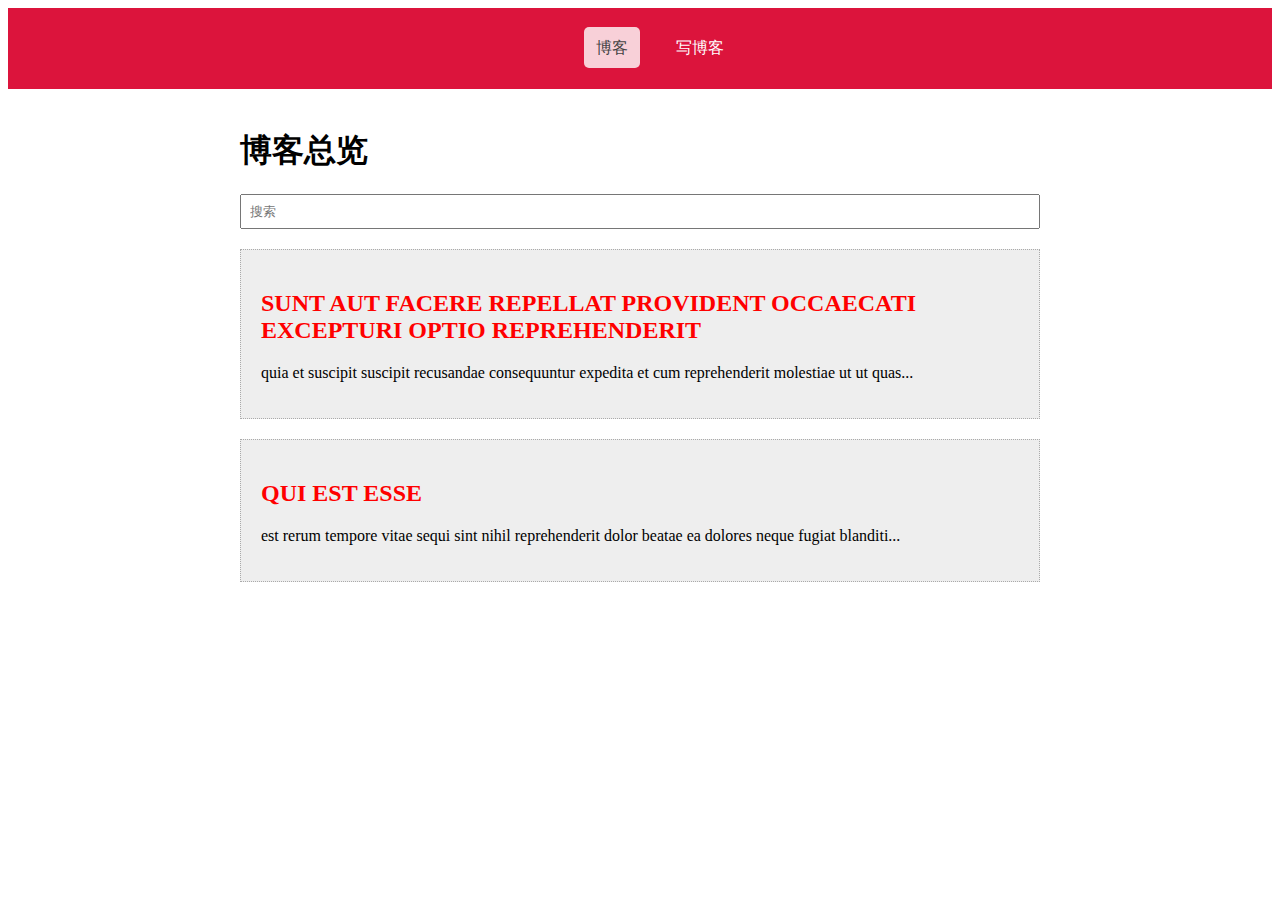
<file: index.html>
<!DOCTYPE html><html><head><meta charset=utf-8><meta name=viewport content="width=device-width,initial-scale=1,maximum-scale=1,minimum-scale=1,user-scalable=no"><title>test</title><style type=text/css>/* body{background-color: #CCCCCC;} */</style><link href=/static/css/app.2232c3eb5fe5fdcb68bac828d68bc59f.css rel=stylesheet></head><body><div id=app></div><script type=text/javascript src=/static/js/manifest.2ae2e69a05c33dfc65f8.js></script><script type=text/javascript src=/static/js/vendor.c45d0e9022ebb24b0dd4.js></script><script type=text/javascript src=/static/js/app.788ad4dba7d9d6f22d97.js></script></body></html>
</file>
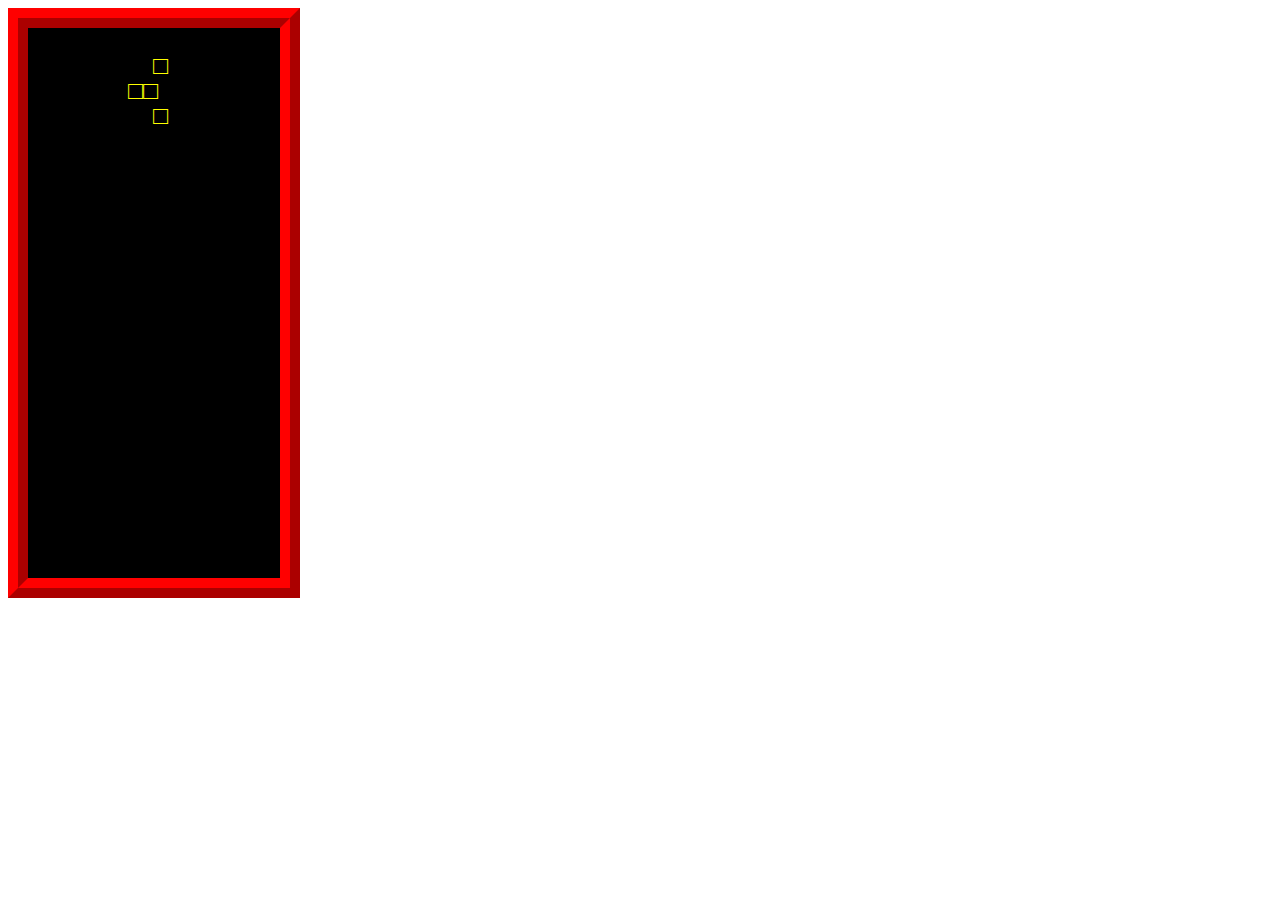
<file: game.html>
<!doctype html>
<html>
<head>
</head>
<body>
<div id="box" style="width:252px;font:25px/25px 宋体;background:black;color:yellow;border:red 20px ridge;text-shadow:2px 3px 1px #green;">
</div>
<script>
var map=eval("["+Array(23).join("0x801,")+"0xfff]");
var tatris=[[0x6600],[0x2222,0xf00],[0xc600,0x2640],[0x6c00,0x4620],[0x4460,0x2e0,0x6220,0x740],[0x2260,0xe20,0x6440,0x4700],[0x2620,0x720,0x2320,0x2700]];
var keycom={"38":"rotate(1)","40":"down()","37":"move(2,1)","39":"move(0.5,-1)"};
var dia, pos, bak, run;
function start(){
    dia=tatris[~~(Math.random()*7)];

    bak=pos={fk:[],y:0,x:4,s:~~(Math.random()*4)};

    rotate(0);

}
function over(){
    document.onkeydown=null;

    clearInterval(run);

    alert("GAME OVER");

}
function update(t){
    bak={fk:pos.fk.slice(0),y:pos.y,x:pos.x,s:pos.s};

    if(t) return;

    for(var i=0,a2=""; i<22; i++)

        a2+=map[i].toString(2).slice(1,-1)+"<br/>";

    for(var i=0,n; i<4; i++)

        if(/([^0]+)/.test(bak.fk[i].toString(2).replace(/1/g,"\u25a1")))

            a2=a2.substr(0,n=(bak.y+i+1)*15-RegExp.$_.length-4)+RegExp.$1+a2.slice(n+RegExp.$1.length);

    document.getElementById("box").innerHTML=a2.replace(/1/g,"\u25a0").replace(/0/g,"\u3000");

}
function is(){
    for(var i=0; i<4; i++)
        if((pos.fk[i]&map[pos.y+i])!=0) return pos=bak;
}
function rotate(r){
    var f=dia[pos.s=(pos.s+r)%dia.length];
    for(var i=0; i<4; i++)
        pos.fk[i]=(f>>(12-i*4)&15)<<pos.x;
    update(is());}
function down(){
    ++pos.y;
    if(is()){
       for(var i=0; i<4 && pos.y+i<22; i++)
            if((map[pos.y+i]|=pos.fk[i])==0xfff)
                map.splice(pos.y+i,1), map.unshift(0x801);
        if(map[1]!=0x801) return over();
        start();    }
    update();}
function move(t,k){
    pos.x+=k;   for(var i=0; i<4; i++)
        pos.fk[i]*=t;
    update(is());}
document.onkeydown=function(e){
    eval(keycom[(e?e:event).keyCode]);};
start();
run=setInterval("down()",400);
</script>
</body>
<html>
</file>
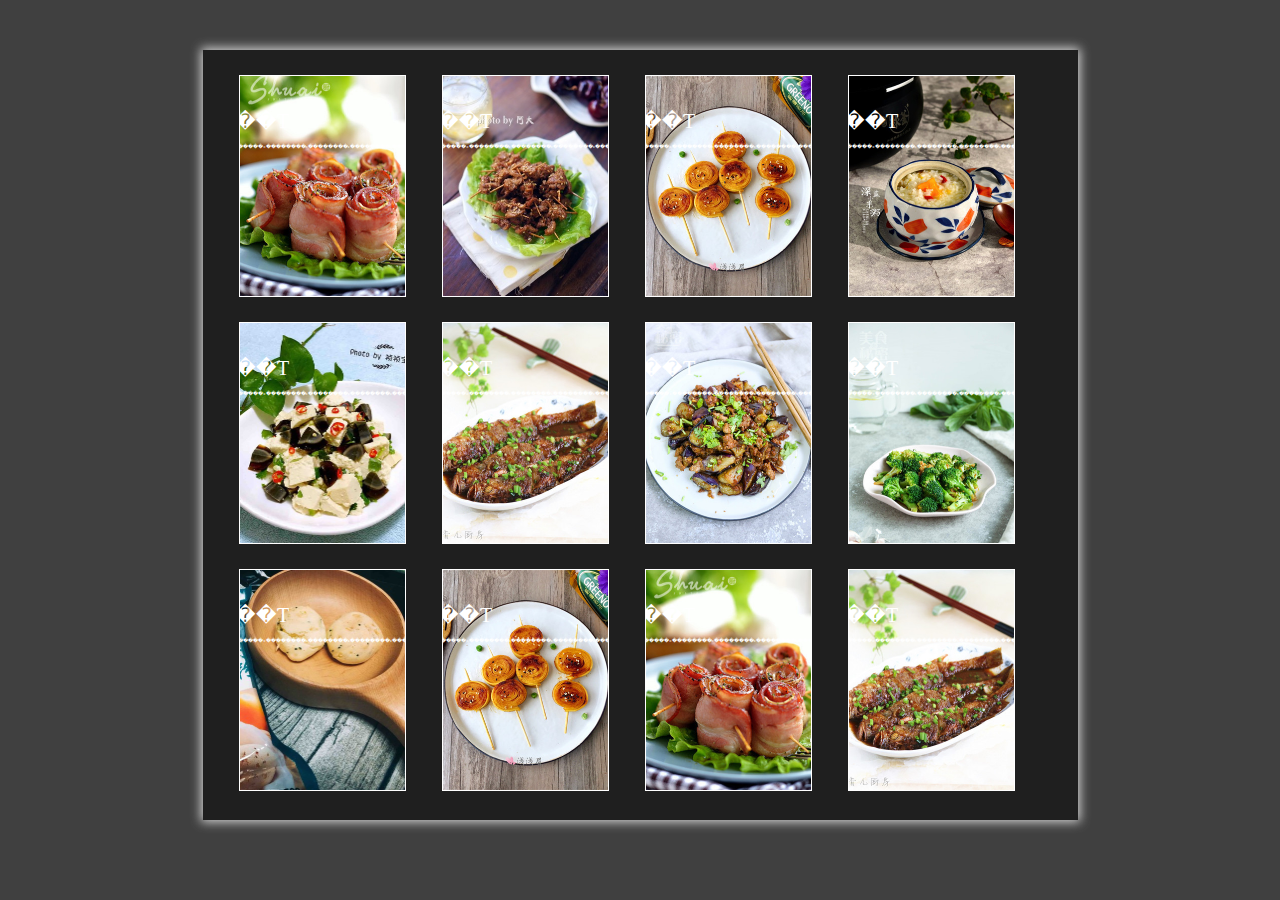
<file: mousefollow/1.html>
<!DOCTYPE html>
<html>
<head>
<style>
*{margin:0;padding:0;}
body{background:#404040;}
.pic-list
{
width:875px;
height:770px;
background:#1f1f1f;
margin:50px auto 0;
box-shadow:0px 0px 10px 2px #d4d4d4;
}
.pic-list ul li
{width:165px;
height:220px;
border:1px solid #fff;
float:left;
list-style:none;
margin-left:36px;
margin-top:25px;
position:relative;
overflow:hidden;}
.pic-list ul li img{
width:165px;
height:220px;
}
.pic-list ul li .content
{width:145px;
height:220px;
background:url('images/new-bg.png');
padding:0 10px;
position:absolute;
left:-100%;
top:0;}
.pic-list ul li .content p.txt
{ color:#ffffff;
font-size:20px;
font-family:'΢���ź�';
border-bottom:1px dotted #ffffff;
margin-top:30px;
line-height:30px;
text-align:center;}
.pic-list ul li .content p.title{
font-size:5px;
color:#ffffff;
line-height:20px;
}
.pic-list ul li .content .click{
background:#9933ff;
font-size:10px;
font-family:'΢���ź�';
text-align:center;
font-weight:bold;
cursor:pointer;
margin:10px 35px 0;
}
</style>
</head>
<body>
<div class="pic-list"> 
  <ul>
     <li>
     <img src="images/1.jpg" width="328" height="440" alt="ͼƬע��"/>
	   <div class="content">
	    <p class="txt">�ӱ���Ģ����Ƭ</p>
		<p class="title">��ϲ��������ϲ��������ϲ��������ϲ��������ϲ��������ϲ��������ϲ��������ϲ��������ϲ��������ϲ��������ϲ��������ϲ������</p>
		 <div class="click"><a href="http://www.baidu.com" target="_blank">�����ѯ</a></div>
	   </div>	
    </li>
	<li>
     <img src="images/2.jpg" width="328" height="440" alt="ͼƬע��"/>
	   <div class="content">
	    <p class="txt">�ӱ���Ģ����Ƭ</p>
		<p class="title">��ϲ��������ϲ��������ϲ��������ϲ��������ϲ��������ϲ��������ϲ��������ϲ��������ϲ��������ϲ��������ϲ��������ϲ������</p>
		 <div class="click"><a herf="http://baidu.com">�����ѯ</a></div>
	   </div>	
    </li>
	<li>
     <img src="images/3.jpg" width="328" height="440" alt="ͼƬע��"/>
	   <div class="content">
	    <p class="txt">�ӱ���Ģ����Ƭ</p>
		<p class="title">��ϲ��������ϲ��������ϲ��������ϲ��������ϲ��������ϲ��������ϲ��������ϲ��������ϲ��������ϲ��������ϲ��������ϲ������</p>
		 <div class="click"><a herf="http://baidu.com">�����ѯ</a></div>
	   </div>	
    </li>
	<li>
     <img src="images/4.jpg" width="328" height="440" alt="ͼƬע��"/>
	   <div class="content">
	    <p class="txt">�ӱ���Ģ����Ƭ</p>
		<p class="title">��ϲ��������ϲ��������ϲ��������ϲ��������ϲ��������ϲ��������ϲ��������ϲ��������ϲ��������ϲ��������ϲ��������ϲ������</p>
		 <div class="click"><a herf="http://baidu.com">�����ѯ</a></div>
	   </div>	
    </li>
	<li>
     <img src="images/5.jpg" width="328" height="440" alt="ͼƬע��"/>
	   <div class="content">
	    <p class="txt">�ӱ���Ģ����Ƭ</p>
		<p class="title">��ϲ��������ϲ��������ϲ��������ϲ��������ϲ��������ϲ��������ϲ��������ϲ��������ϲ��������ϲ��������ϲ��������ϲ������</p>
		 <div class="click"><a herf="http://baidu.com">�����ѯ</a></div>
	   </div>	
    </li>
	<li>
     <img src="images/6.jpg" width="328" height="440" alt="ͼƬע��"/>
	   <div class="content">
	    <p class="txt">�ӱ���Ģ����Ƭ</p>
		<p class="title">��ϲ��������ϲ��������ϲ��������ϲ��������ϲ��������ϲ��������ϲ��������ϲ��������ϲ��������ϲ��������ϲ��������ϲ������</p>
		 <div class="click"><a herf="http://baidu.com">�����ѯ</a></div>
	   </div>	
    </li>
	<li>
     <img src="images/7.jpg" width="328" height="440" alt="ͼƬע��"/>
	   <div class="content">
	    <p class="txt">�ӱ���Ģ����Ƭ</p>
		<p class="title">��ϲ��������ϲ��������ϲ��������ϲ��������ϲ��������ϲ��������ϲ��������ϲ��������ϲ��������ϲ��������ϲ��������ϲ������</p>
		 <div class="click"><a herf="http://baidu.com">�����ѯ</a></div>
	   </div>	
    </li>
	<li>
     <img src="images/8.jpg" width="328" height="440" alt="ͼƬע��"/>
	   <div class="content">
	    <p class="txt">�ӱ���Ģ����Ƭ</p>
		<p class="title">��ϲ��������ϲ��������ϲ��������ϲ��������ϲ��������ϲ��������ϲ��������ϲ��������ϲ��������ϲ��������ϲ��������ϲ������</p>
		 <div class="click"><a herf="http://baidu.com">�����ѯ</a></div>
	   </div>	
    </li>
	<li>
     <img src="images/9.jpg" width="328" height="440" alt="ͼƬע��"/>
	   <div class="content">
	    <p class="txt">�ӱ���Ģ����Ƭ</p>
		<p class="title">��ϲ��������ϲ��������ϲ��������ϲ��������ϲ��������ϲ��������ϲ��������ϲ��������ϲ��������ϲ��������ϲ��������ϲ������</p>
		 <div class="click"><a herf="http://baidu.com">�����ѯ</a></div>
	   </div>	
    </li>
	<li>
     <img src="images/3.jpg" width="328" height="440" alt="ͼƬע��"/>
	   <div class="content">
	    <p class="txt">�ӱ���Ģ����Ƭ</p>
		<p class="title">��ϲ��������ϲ��������ϲ��������ϲ��������ϲ��������ϲ��������ϲ��������ϲ��������ϲ��������ϲ��������ϲ��������ϲ������</p>
		 <div class="click"><a herf="http://baidu.com">�����ѯ</a></div>
	   </div>	
    </li>
	<li>
     <img src="images/1.jpg" width="328" height="440" alt="ͼƬע��"/>
	   <div class="content">
	    <p class="txt">�ӱ���Ģ����Ƭ</p>
		<p class="title">��ϲ��������ϲ��������ϲ��������ϲ��������ϲ��������ϲ��������ϲ��������ϲ��������ϲ��������ϲ��������ϲ��������ϲ������</p>
		 <div class="click"><a herf="http://baidu.com">�����ѯ</a></div>
	   </div>	
    </li>
	<li>
     <img src="images/6.jpg" width="328" height="440" alt="ͼƬע��"/>
	   <div class="content">
	    <p class="txt">�ӱ���Ģ����Ƭ</p>
		<p class="title">��ϲ��������ϲ��������ϲ��������ϲ��������ϲ��������ϲ��������ϲ��������ϲ��������ϲ��������ϲ��������ϲ��������ϲ������</p>
		 <div class="click"><a herf="http://baidu.com">�����ѯ</a></div>
	   </div>	
    </li>
  </ul>
</div>
<script src="js/jquery-1.12.1.min.js"></script>
<script>
$('.pic-list ul li').hover(function(e){
var x=e.clientX,
y=e.clientY;
var left=$(this).offset().left,
    right=left+$(this).width(),
	top=$(this).offset().top,
	bottom=top+$(this).height();
var sl=Math.abs(x-left),
 sr=Math.abs(x-right),
 st=Math.abs(y-top),
 sb=Math.abs(y-bottom);
var min=Math.min(sl,sr,st,sb);
if(min==sl){
$(this).find('.content').css({left:"-165px",top:0}).stop().animate({left:0,top:0},500);
}else if(min==sr){$(this).find('.content').css({left:"165px",top:0}).stop().animate({left:0,top:0},500);}
else if(min==st){$(this).find('.content').css({top:"-220px",left:0}).stop().animate({left:0,top:0},500);}
else if(min==sb){$(this).find('.content').css({top:"220px",left:0}).stop().animate({left:0,top:0},500);}
},function(e){var x=e.clientX,
y=e.clientY;
var left=$(this).offset().left,
    right=left+$(this).width(),
	top=$(this).offset().top,
	bottom=top+$(this).height();
var sl=Math.abs(x-left),
 sr=Math.abs(x-right),
 st=Math.abs(y-top),
 sb=Math.abs(y-bottom);
var min=Math.min(sl,sr,st,sb);
if(min==sl){
$(this).find('.content').stop().animate({left:"-165px",top:0},500);
}else if(min==sr){$(this).find('.content').stop().animate({left:"165px",top:0},500);}
else if(min==st){$(this).find('.content').stop().animate({top:"-220px",left:0},500);}
else if(min==sb){$(this).find('.content').stop().animate({top:"220px",left:0},500);}

});
</script>
</body>
</html>
</file>
